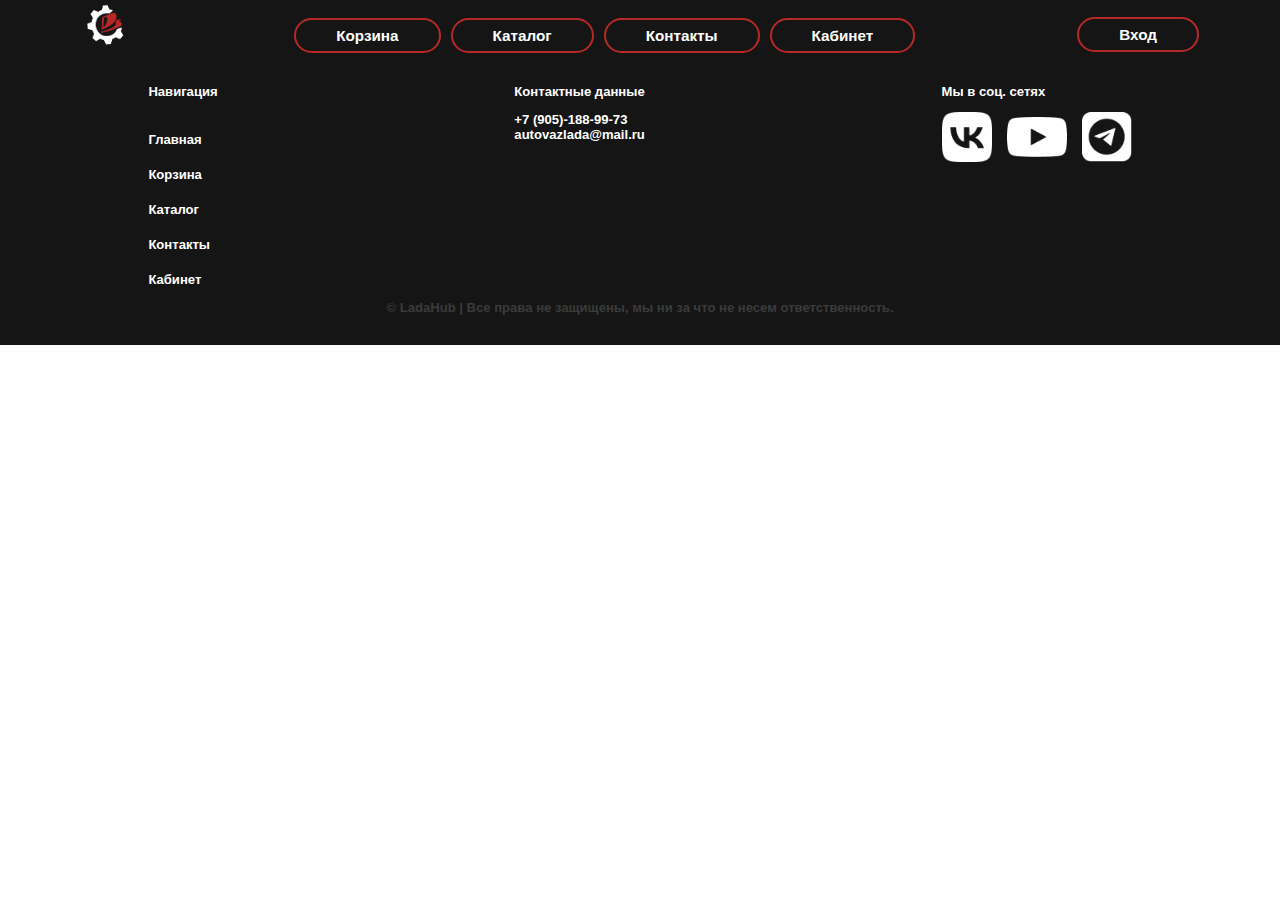
<file: LadaHub/index.html>
<!DOCTYPE html>
<html lang="en">
<head>
    <meta charset="UTF-8">
    <meta name="viewport" content="width=device-width, initial-scale=1.0">
    <title>LadaHub</title>
    <link rel="stylesheet" href="./style.css">
</head>
<body>
    <header>
        <div class="header">
            <div class="header_logo">
                <img src="./assets/images/logo.png" alt="logo">
                <p></p>
            </div>
            <div class="header_sections">
                <a href="">Корзина</a>
                <a href="">Каталог</a>
                <a href="">Контакты</a>
                <a href="">Кабинет</a>
            </div>
            <div class="header_authorization">
                <div><a href="">Вход</a></div>
            </div>

        </div>
    </header>
    <main>

    </main>
    
</body>
<footer>
    <div class="footer">
        <div class="footer_info">
            <div class="footer_navigation">
                <p>Навигация</p>
                <nav class="nav-desktop">
                    <div class="footer_navigation-list">
                        <div class="footer_catalog"><a href="">Главная</a></div>
                        <div class="footer_catalog"><a href="">Корзина</a></div>
                        <div class="footer_catalog"><a href="">Каталог</a></div>
                        <div class="footer_catalog"><a href="">Контакты</a></div>
                        <div class="footer_catalog"><a href="">Кабинет</a></div>
                    </div>
                </nav>
            </div>
            <div class="footer_contacts">
                <p>Контактные данные</p>
                <div class="footer_contacts-contact">
                    <div class="footer_contact-number"><a>+7 (905)-188-99-73</a></div>
                    <div class="footer_contact-email"><a>autovazlada@mail.ru</a></div>
                </div>
            </div>
            <div class="footer_networks">
                <p>Мы в соц. сетях</p>
                <div class="footer_networks-network">
                    <img class="footer_networks-vk" src="./assets/images/vk.png" alt="vk">
                    <img class="footer_networks-yt" src="./assets/images/youtube.png" alt="youtube">
                    <img class="footer_networks-tg" src="./assets/images/telegram.png" alt="telegram">
                </div>
            </div>
        </div>
        <div class="footer_signature">
            <p>© LadaHub | Все права не защищены, мы ни за что не несем ответственность.</p>
        </div>
    </div>
</footer>
</html>
</file>
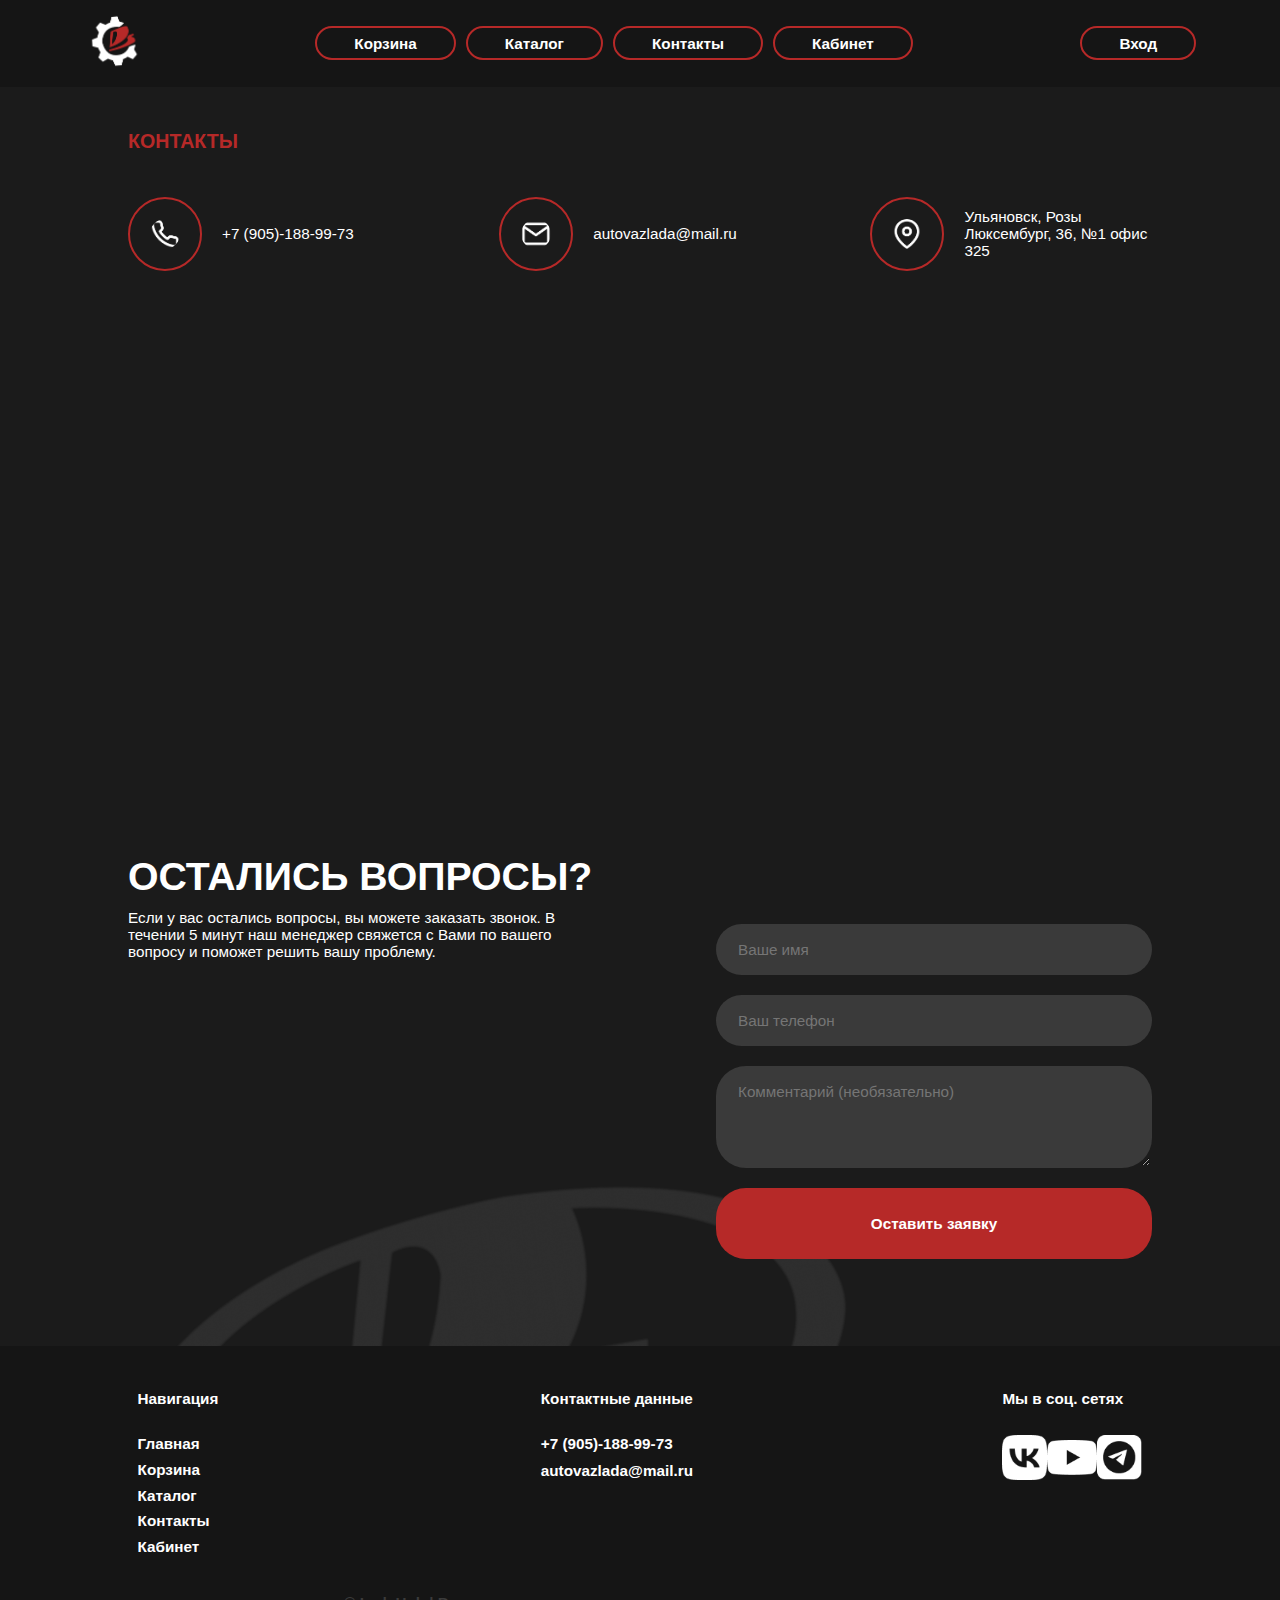
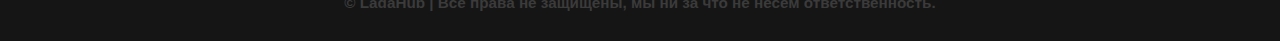
<file: LadaHub/contacts/index.html>
<!DOCTYPE html>
<html lang="en">
<head>
    <meta charset="UTF-8">
    <meta name="viewport" content="width=device-width, initial-scale=1.0">
    <title>Контакты — Russian LadaHub</title>
    <link rel="stylesheet" href="./style.css">
</head>
<body>
    <header>
        <div class="header">
            <div class="header_logo">
                <a href="./index.html"><img src="../assets/images/logo.png" alt="logo"></a>
            </div>
            <div class="header_sections">
                <a href="">Корзина</a>
                <a href="">Каталог</a>
                <a href="">Контакты</a>
                <a href="">Кабинет</a>
            </div>
            <div class="header_authorization">
                <div>
                    <a href="">Вход</a>
                </div>
            </div>
            <div class="burger-menu">
                <span class="burger-line"></span>
                <span class="burger-line"></span>
                <span class="burger-line"></span> 
            </div>

            <!-- Мобильное меню ВНУТРИ header -->
            <div class="mobile_menu">
                <div class="mobile_menu_content">
                    <a href="">Корзина</a>
                    <a href="">Каталог</a>
                    <a href="">Контакты</a>
                    <a href="">Кабинет</a>
                    <a href="">Вход</a>
                </div>
            </div>
        </div>
    </header>
    <main>
        <div class="contacts">
            <div class="contacts_container">
                <div class="contacts_info">
                    <h1>КОНТАКТЫ</h1>
                    <div class="contacts_info-list">
                        <div class="contacts_info-row">
                            <img src="../assets/images/phone.png" alt="img">
                            <p>+7 (905)-188-99-73</p>
                        </div>
                        <div class="contacts_info-row">
                            <img src="../assets/images/mail.png" alt="img">
                            <p>autovazlada@mail.ru</p>
                        </div>
                        <div class="contacts_info-row">
                            <img src="../assets/images/map-pin.png" alt="img">
                            <p>Ульяновск, Розы Люксембург, 36, №1 офис 325</p>
                        </div>
                    </div>
                </div>
            </div>
            <div class="contacts_map">
                <iframe src="https://yandex.ru/map-widget/v1/?um=constructor%3A9703a7ccd63f7b4ac1eb7a96fe758b95c2b6a92a0951bd11809d5b11f87aabe4&amp;source=constructor" width="100%" height="700" frameborder="0"></iframe>
            </div>
            <div class="contacts_container">
                <div class="contacts_application">
                    <div class="contacts_application-text">
                        <h2>ОСТАЛИСЬ ВОПРОСЫ?</h2>
                        <p>
                            Если у вас остались вопросы, вы можете заказать
                            звонок. В течении 5 минут наш менеджер свяжется с 
                            Вами по вашего вопросу и поможет  решить
                            вашу проблему.
                        </p>
                    </div>
                    <div class="contacts_application-form">
                        <input type="text" placeholder="Ваше имя" required>
                        <input type="tel" placeholder="Ваш телефон" required>
                        <textarea class="form-field" placeholder="Комментарий (необязательно)" rows="4"></textarea>
                        <button>Оставить заявку</button>
                    </div>
                </div>
                <div class="contacts_image-background">
                    <img src="../assets/images/lada-image.png" alt="img">
                </div>
            </div>
        </div>
    </main>
    
</body>
<footer>
    <div class="footer">
        <div class="footer_info">
            <div class="footer_navigation mb-60">
                <p>Навигация</p>
                <nav class="nav-desktop">
                    <div class="footer_navigation-list">
                        <div class="footer_catalog"><a href="">Главная</a></div>
                        <div class="footer_catalog"><a href="">Корзина</a></div>
                        <div class="footer_catalog"><a href="">Каталог</a></div>
                        <div class="footer_catalog"><a href="">Контакты</a></div>
                        <div class="footer_catalog"><a href="">Кабинет</a></div>
                    </div>
                </nav>
            </div>
            <div class="footer_contacts_networks mb-60">
                <div class="footer_contacts">
                    <p>Контактные данные</p>
                    <div class="footer_contacts-contact">
                        <div class="footer_contact-number"><a>+7 (905)-188-99-73</a></div>
                        <div class="footer_contact-email"><a>autovazlada@mail.ru</a></div>
                    </div>
                </div>
                <div class="footer_networks mb-60">
                    <p>Мы в соц. сетях</p>
                    <div class="footer_networks-network">
                        <img class="footer_networks-vk" src="../assets/images/vk.png" alt="vk">
                        <img class="footer_networks-yt" src="../assets/images/youtube.png" alt="youtube">
                        <img class="footer_networks-tg" src="../assets/images/telegram.png" alt="telegram">
                    </div>
                </div>
            </div>
        </div>
        <div class="footer_signature">
            <p>© LadaHub | Все права не защищены, мы ни за что не несем ответственность.</p>
        </div>
    </div>
    <script src="./script.js"></script>
</footer>

</html>
</file>
<file: LadaHub/style.css>
@font-face {
  font-family: "Inter";
  src: url("./assets/fonts/Inter_24pt-Black.ttf") format("ttf");
  font-weight: 900;
  font-style: normal;
  font-display: swap;
}



:root { 
  --size: calc(1vh + 1vw) 
}

:root {
  --prymary: "Inter", sans-serif;
  --secondary: "Roboto", sans-serif;
}

body {
    margin: 0;
    padding: 0;
}

a, p {
    color: #ffffff;
    text-decoration: none;
}

.header {
    display: flex;
    justify-content: space-around;
    background-color: #151515; 
}

.header a {
    border: 2px solid #B62928;
    border-radius: 18px;
    padding: 7px 40px;
    font: 900 calc(var(--size) * 0.7) var(--prymary);
}

.header a:hover{
    border: none;
    background: linear-gradient(90deg,rgba(255, 255, 255, 1) 0%, rgba(255, 0, 0, 1) 100%);
    color: #151515;
}

.header_logo img {
    width: 4vw;
}

.header_sections {
    display: flex;
    justify-content: space-around;
    align-items: center;
    gap: 10px;
}



.header_authorization {
    display: flex;
    align-items: center;
}


.footer {
    background-color: #151515;
    font: 900 calc(var(--size) * 0.6) var(--prymary);
}

.footer_info {
    display: flex;
    justify-content: space-around;
}

.footer_signature {
    display: flex;
    justify-content: center;
    align-items: center;
    
}

.footer_signature p {
    margin-bottom: 30px;
    color: #3b3b3b;
}

.footer_navigation {
    display: flex;
    flex-direction: column;
}

.footer_catalog {
    margin-top: 20px;
}

.footer_contacts {
    display: flex;
    flex-direction: column;
}

.footer_networks {
    display: flex;
    flex-direction: column;
}

.footer_networks-network {
    display: flex;
    align-items: center;
    gap: 15px;
}

.footer_networks-network img {
    
}

.footer_networks-vk {
    width: 50px;
    height: 50px;
}

.footer_networks-yt {
    width: 60px;
    height: 40px;
}

.footer_networks-tg {
    width: 50px;
    height: 50px;
}
</file>
<file: LadaHub/contacts/style.css>
@font-face {
  font-family: "Inter";
  src: url("../assets/fonts/Inter_24pt-Black.ttf") format("ttf");
  font-weight: 900;
  font-style: normal;
  font-display: swap;
}

@font-face {
  font-family: "Inter";
  src: url("../assets/fonts/Inter_24pt-ExtraBold.ttf") format("ttf");
  font-weight: 800;
  font-style: normal;
  font-display: swap;
}

@font-face {
  font-family: "Roboto";
  src: url("../assets/fonts/Roboto-Regular.ttf") format("ttf");
  font-weight: 400;
  font-style: normal;
  font-display: swap;
}

@font-face {
  font-family: "Unbounded";
  src: url("../assets/fonts/Unbounded-ExtraBold.ttf") format("ttf");
  font-weight: 800;
  font-style: normal;
  font-display: swap;
}

@font-face {
  font-family: "Inter";
  src: url("../assets/fonts/Inter_24pt-Regular.ttf") format("ttf");
  font-weight: 400;
  font-style: normal;
  font-display: swap;
}

@font-face {
  font-family: "Roboto";
  src: url("../assets/fonts/Roboto-Regular.ttf") format("ttf");
  font-weight: 400;
  font-style: normal;
  font-display: swap;
}

:root { 
  --size: calc(1vh + 1vw) 
}

:root {
  --primary: "Inter", sans-serif;
  --secondary: "Roboto", sans-serif;
  --tertiary: "Unbounded", sans-serif;
}

* {
    margin: 0;
    padding: 0;
    color: #ffffff;
}

a {
    text-decoration: none;
}

button {
    width: calc(var(--size)*15);

}


@media (max-width: 2560px) {
   .header {
        display: flex;
        justify-content: space-around;
        align-items: center;
        background-color: #151515; 
        font: 900 calc(var(--size) * 0.7) var(--primary);
        position: relative;
        z-index: 100;
        padding: 10px 0;
    }

    /* .header a {
        border: 4px solid #B62928;
        border-radius: 40px;
        padding: 7px 40px;
    } */

    .header_sections a:hover {
        border: 2px solid #151515;
        background: linear-gradient(90deg, rgba(255, 255, 255, 1) 0%, rgba(255, 0, 0, 1) 100%);
        color: #151515;
    }

    .header_authorization a:hover {
        border: 2px solid #151515;
        background: linear-gradient(90deg, rgba(255, 255, 255, 1) 0%, rgba(255, 0, 0, 1) 100%);
        color: #151515;
    }

    .header_logo {
        display: flex;
        align-items: center;
    }

    .header_logo a {
        border: none;
        padding: 0;
    }

    .header_logo img {
        width: 5vw;
    }

    .header_sections {
        display: flex;
        justify-content: space-around;
        align-items: center;
        gap: 10px;
    }

    .header_sections a {
        border: 4px solid #B62928;
        border-radius: 40px;
        padding: 7px 40px;
    }

    .header_authorization {
        display: flex;
        align-items: center;
    }

    .header_authorization a {
        border: 4px solid #B62928;
        border-radius: 40px;
        padding: 7px 40px;
    }

    /* === BURGER MENU === */
    .burger-menu {
        display: none;
        flex-direction: column;
        cursor: pointer;
        padding: 5px;
        z-index: 1001;
    }

    .burger-line {
        width: 25px;
        height: 3px;
        background-color: white;
        margin: 3px 0;
        transition: 0.3s;
    }

    .burger-menu.active .burger-line:nth-child(1) {
        transform: rotate(-45deg) translate(-5px, 6px);
        transform-origin: center;
    }

    .burger-menu.active .burger-line:nth-child(2) {
        opacity: 0;
    }

    .burger-menu.active .burger-line:nth-child(3) {
        transform: rotate(45deg) translate(-5px, -6px);
        transform-origin: center;
    }


    .mobile_menu {
        position: absolute;
        top: 100%;
        left: 50%;
        transform: translateX(-50%);
        background-color: #151515;
        z-index: 101;
        padding: 12px;
        box-shadow: 0 6px 20px rgba(0, 0, 0, 0.4);
        width: fit-content;
        

        opacity: 0;
        visibility: hidden;
        transform: translateX(-50%) translateY(-10px);
        transition: opacity 0.3s ease, transform 0.3s ease, visibility 0.3s ease;
    }

    .mobile_menu.open {
        opacity: 1;
        visibility: visible;
        transform: translateX(-50%) translateY(0);
    }

    .mobile_menu_content {
        display: flex;
        flex-direction: column;
        gap: 8px;
    }

    .mobile_menu_content a {
        color: white;
        text-decoration: none;
        padding: 8px 16px;
        text-align: center;
        white-space: nowrap;
    }

    .mobile_menu_content a:hover {
        border: none;
        background: linear-gradient(90deg, rgba(255, 255, 255, 1) 0%, rgba(255, 0, 0, 1) 100%);
        color: #151515;
    }


    .contacts {
        display: flex;
        flex-direction: column;
        justify-content: center;
        background-color: #1b1b1b;
    }
    .contacts_container {
        display: flex;
        align-items: center;
        justify-content: center;
    }
    .contacts_info {
        position: relative;
        z-index: 2;
        display: flex;
        flex-direction: column;
        justify-content: center;
        margin: calc(var(--size) * 2) 0 calc(var(--size) * 4);
        width: 75%;
    }
    .contacts_info h1{
        color: #B62928;
        font: 800 calc(var(--size) * 1) var(--tertiary);
        margin: 0 0 calc(var(--size) * 2) 0;
    }
    .contacts_info p{
        font: 400 calc(var(--size) * 0.7) var(--primary);
    }

    .contacts_info-list {
        display: flex;
        justify-content: space-between;
    }

    .contacts_info-list img {
        width: 40px;
        border: 2px solid #B62928;
        padding: 30px;
        border-radius: 60px;
    }

    .contacts_info-row {
        display: flex;
        align-items: center;
        gap: 20px;
        width: 22vw;
    }
    .contacts_map {
        position: relative;
        z-index: 2;
    }

    .contacts_map iframe {
        height: 65vh;
    }
    
    .contacts_application {
        position: relative;
        z-index: 2;
        display: flex;
        justify-content: space-around;
        margin: calc(var(--size) * 4) 0;
        width: 75%;
        
    }
    .contacts_application-text {
        display: flex;
        flex-direction: column;
    }

    .contacts_application-text h2 {
        font: 800 calc(var(--size) * 1.8) var(--primary);
    }

    .contacts_application-text p {
        width: 70%;
        margin-top: 10px;
        font: 400 calc(var(--size) * 0.7) var(--secondary);
    }

    .contacts_application-form {
        display: flex;
        flex-direction: column;
        align-items: center;
        margin-top: 70px;
    }
    .contacts_application-form input {
        background-color: #3a3a3a;
        color: #ffffff;
        width: calc(var(--size) * 20);
        border: 2px solid transparent;
        border-radius: 50px;
        padding: 25px 30px;
        margin-bottom: 20px;
        font: 400 calc(var(--size) * 0.7) var(--primary);
        box-sizing: border-box;
    }

    .contacts_application-form  textarea {
        background-color: #3a3a3a;
        color: #ffffff;
        width: calc(var(--size) * 20 );
        border: 2px solid transparent;
        border-radius: 40px;
        padding: 25px 30px;
        margin-bottom: 20px;
        font: 400 calc(var(--size) * 0.7) var(--primary);
        box-sizing: border-box;
    }

    .contacts_application-form button {
        color: #ffffff;
        width: calc(var(--size) * 20 );
        background-color: #B62928;
        padding: 25px 0px;
        border: 2px solid transparent;
        border-radius: 30px;
        font: 800 calc(var(--size) * 0.7) var(--primary);
        box-sizing: border-box;
        cursor: pointer;
    }

    .contacts_image-background {
        position: absolute;
        z-index: 1;
        bottom: -65%;
        left: 10%;
    }


    .footer {
        position: relative;
        z-index: 2;
        background-color: #151515;
        font: 900 calc(var(--size) * 0.7) var(--primary);
    }

    .footer_info {
        width: 100%;
        display: flex;
        justify-content: space-around;
    }

    .footer_signature {
        display: flex;
        justify-content: center;
        align-items: center;
    }

    .footer_signature p {
        margin: 30px 0;
        color: #3b3b3b;
    }

    .footer_navigation {
        width: 10%;
        display: flex;
        flex-direction: column;
        padding-top: calc(var(--size) * 2);
    }

    .mb-60 p{
        margin-bottom: calc(var(--size) * 1.3);
    }

    .footer_catalog {
        margin-bottom: calc(var(--size) * 0.4);
    }

    .footer_contacts_networks {
        display: flex;
        width: 47%;
        justify-content: space-between;
    }

    .footer_contacts {
        display: flex;
        flex-direction: column;
        padding-top: calc(var(--size)*2);
    }

    .footer_contact-number {
        margin-bottom: 10px;
    }

    .footer_networks {
        display: flex;
        flex-direction: column;
        padding-top: calc(var(--size)*2);
    }

    .footer_networks-network {
        display: flex;
        justify-content: center;
        align-items: center;
        justify-content: space-between;
    }

    .footer_networks-vk {
        width: 60px;
        height: 60px;
    }

    .footer_networks-yt {
        width: 65px;
        height: 50px;
    }

    .footer_networks-tg {
        width: 60px;
        height: 60px;
    }
    .footer_signature p {
        width: 80%;
        text-align: center;
    }
}

@media (max-width: 1920px) {
    .header {
        font: 900 calc(var(--size) * 0.7) var(--primary);
    }
    /* .header a {
        border: 2px solid #B62928;
        border-radius: 22px;
        padding: calc(var(--size) * 0.3) calc(var(--size) * 1.7);
    } */
    
    .header_sections a{
        border: 2px solid #B62928;
        border-radius: 22px;
        padding: calc(var(--size) * 0.3) calc(var(--size) * 1.7);
    }

    .header_authorization a {
        border: 2px solid #B62928;
        border-radius: 22px;
        padding: calc(var(--size) * 0.3) calc(var(--size) * 1.7);
    }

    .contacts {
        display: flex;
        flex-direction: column;
        justify-content: center;
        background-color: #1b1b1b;
    }
    .contacts_container {
        display: flex;
        align-items: center;
        justify-content: center;
    }
    .contacts_info {
        display: flex;
        flex-direction: column;
        justify-content: center;
        margin: calc(var(--size) * 2) 0 calc(var(--size) * 4);
        width: 80%;
    }
    
    .contacts_info h1{
        color: #B62928;
        font: 800 calc(var(--size) * 0.9) var(--tertiary);
        margin: 0 0 calc(var(--size) * 2) 0;
    }
    .contacts_info p{
        font: 400 calc(var(--size) * 0.7) var(--primary);
    }


    .contacts_info-list img {
        width: 30px;
        border: 2px solid #B62928;
        padding: 20px;
        border-radius: 40px;
    }

    .contacts_info-row {
        display: flex;
        align-items: center;
        gap: 20px;
        width: 22vw;
    }
    .contacts_map iframe{
        height: 45vh;
    }
    .contacts_application {
        display: flex;
        justify-content: space-around;
        margin: calc(var(--size) * 4) 0;
        width: 80%;
        
    }
    .contacts_application-text {
        display: flex;
        flex-direction: column;
    }

    .contacts_application-text h2 {
        font: 800 calc(var(--size) * 1.8) var(--primary);
    }

    .contacts_application-text p {
        width: 80%;
        margin-top: 10px;
        font: 400 calc(var(--size) * 0.7) var(--secondary);
    }

    .contacts_application-form {
        display: flex;
        flex-direction: column;
        align-items: center;
        margin-top: 70px;
    }
    .contacts_application-form input {
        background-color: #3a3a3a;
        color: #ffffff;
        width: calc(var(--size) * 20);
        border: 2px solid transparent;
        border-radius: 50px;
        padding: 15px 20px;
        margin-bottom: 20px;
        font: 400 calc(var(--size) * 0.7) var(--primary);
        box-sizing: border-box;
    }

    .contacts_application-form  textarea {
        background-color: #3a3a3a;
        color: #ffffff;
        width: calc(var(--size) * 20 );
        border: 2px solid transparent;
        border-radius: 30px;
        padding: 15px 20px;
        margin-bottom: 20px;
        font: 400 calc(var(--size) * 0.7) var(--primary);
        box-sizing: border-box;
    }

    .contacts_application-form button {
        color: #ffffff;
        width: calc(var(--size) * 20 );
        background-color: #B62928;
        padding: 25px 0px;
        border: 2px solid transparent;
        border-radius: 30px;
        font: 800 calc(var(--size) * 0.7) var(--primary);
        box-sizing: border-box;
    }

    .contacts_image-background {
        z-index: 1;
        left: 10%;
        bottom: -75%;
    }
    
    .contacts_image-background img {
        width: 720px;
    }
    

    
    .footer {
        font: 900 calc(var(--size) * 0.7) var(--primary);
    }

    .footer_networks-vk {
        width: 45px;
        height: 45px;
    }

    .footer_networks-yt {
        width: 50px;
        height: 35px;
    }

    .footer_networks-tg {
        width: 45px;
        height: 45px;
    }
}

@media (max-width: 1200px) {
    /* .header a {
        padding: calc(var(--size) * 0.25) calc(var(--size) * 1.4);
    } */
    .header a:hover {
        border: 2px solid #151515;
        background: linear-gradient(90deg, rgba(255, 255, 255, 1) 0%, rgba(255, 0, 0, 1) 100%);
        color: #151515;
    }

    .header_sections a{
        padding: calc(var(--size) * 0.25) calc(var(--size) * 1.4);
    }

    .header_authorization a {
        padding: calc(var(--size) * 0.25) calc(var(--size) * 1.4);
    }

    .contacts {
        display: flex;
        flex-direction: column;
        justify-content: center;
        background-color: #1b1b1b;
    }
    .contacts_container {
        display: flex;
        align-items: center;
        justify-content: center;
    }
    .contacts_info {
        display: flex;
        flex-direction: column;
        justify-content: center;
        margin: calc(var(--size) * 2) 0 calc(var(--size) * 3);
        width: 90%;
    }
    
    .contacts_info h1{
        color: #B62928;
        font: 800 calc(var(--size) * 0.7) var(--tertiary);
        margin: 0 0 calc(var(--size) * 2) 0;
    }
    .contacts_info p{
        font: 400 calc(var(--size) * 0.6) var(--primary);
    }


    .contacts_info-list img {
        width: 25px;
        border: 2px solid #B62928;
        padding: 15px;
        border-radius: 40px;
    }

    .contacts_info-row {
        display: flex;
        align-items: center;
        gap: 20px;
        width: 30vw;
    }

    .contacts_map iframe{
        height: 25vh;
    }
    
    .contacts_application {
        display: flex;
        justify-content: space-around;
        margin: calc(var(--size) * 3) 0;
        width: 90%;
        
    }
    .contacts_application-text {
        display: flex;
        flex-direction: column;
    }

    .contacts_application-text h2 {
        font: 800 calc(var(--size) * 1.5) var(--primary);
    }

    .contacts_application-text p {
        width: 70%;
        margin-top: 10px;
        font: 400 calc(var(--size) * 0.7) var(--secondary);
    }

    .contacts_application-form {
        display: flex;
        flex-direction: column;
        align-items: center;
        margin-top: 50px;
    }
    .contacts_application-form input {
        background-color: #3a3a3a;
        color: #ffffff;
        width: calc(var(--size) * 15);
        border: 2px solid transparent;
        border-radius: 50px;
        padding: 15px 20px;
        margin-bottom: 20px;
        font: 400 calc(var(--size) * 0.6) var(--primary);
        box-sizing: border-box;
    }

    .contacts_application-form  textarea {
        background-color: #3a3a3a;
        color: #ffffff;
        width: calc(var(--size) * 15);
        border: 2px solid transparent;
        border-radius: 30px;
        padding: 15px 20px;
        margin-bottom: 20px;
        font: 400 calc(var(--size) * 0.6) var(--primary);
        box-sizing: border-box;
    }

    .contacts_application-form button {
        color: #ffffff;
        width: calc(var(--size) * 15);
        background-color: #B62928;
        padding: 20px 0px;
        border: 2px solid transparent;
        border-radius: 20px;
        font: 800 calc(var(--size) * 0.6) var(--primary);
        box-sizing: border-box;
    }

    .contacts_image-background {
        z-index: 1;
        left: 5%;
        bottom: 17%;
    }
    
    .contacts_image-background img {
        width: 500px;
    }


    .footer {
        font: 900 calc(var(--size) * 0.7) var(--primary);
    }

    .footer_networks-vk {
        width: 45px;
        height: 45px;
    }

    .footer_networks-yt {
        width: 50px;
        height: 35px;
    }

    .footer_networks-tg {
        width: 45px;
        height: 45px;
    }
}

@media (max-width: 960px) {
    .header {
        font: 900 calc(var(--size) * 0.5) var(--primary);
    }

    /* .header a {
        padding: calc(var(--size) * 0.2) calc(var(--size) * 1.2);
    } */

    .header_logo img {
      width: 7vw;
    }

    .header_sections a{
        padding: calc(var(--size) * 0.2) calc(var(--size) * 1.2);
    }

    .header_authorization a {
        padding: calc(var(--size) * 0.2) calc(var(--size) * 1.2);
    }


    .contacts {
        display: flex;
        flex-direction: column;
        justify-content: center;
        background-color: #1b1b1b;
    }
    .contacts_container {
        display: flex;
        align-items: center;
        justify-content: center;
    }
    .contacts_info {
        display: flex;
        flex-direction: column;
        justify-content: center;
        margin: calc(var(--size) * 2) 0 calc(var(--size) * 3);
        width: 95%;
    }
    
    .contacts_info h1{
        color: #B62928;
        font: 800 calc(var(--size) * 0.65) var(--tertiary);
        margin: 0 0 calc(var(--size) * 2) 0;
    }
    .contacts_info p{
        font: 400 calc(var(--size) * 0.55) var(--primary);
    }


    .contacts_info-list img {
        width: 22px;
        border: 2px solid #B62928;
        padding: 12px;
        border-radius: 40px;
    }

    .contacts_info-row {
        display: flex;
        align-items: center;
        gap: 20px;
        width: 30vw;
    }

    .contacts_map iframe{
        height: 22vh;
    }
    
    .contacts_application {
        display: flex;
        justify-content: space-around;
        margin: calc(var(--size) * 2.5) 0;
        width: 95%;
        
    }
    .contacts_application-text {
        display: flex;
        flex-direction: column;
    }

    .contacts_application-text h2 {
        font: 800 calc(var(--size) * 1.3) var(--primary);
    }

    .contacts_application-text p {
        width: 80%;
        margin-top: 10px;
        font: 400 calc(var(--size) * 0.6) var(--secondary);
    }

    .contacts_application-form {
        display: flex;
        flex-direction: column;
        align-items: center;
        margin-top: 30px;
    }
    .contacts_application-form input {
        background-color: #3a3a3a;
        color: #ffffff;
        width: calc(var(--size) * 13);
        border: 2px solid transparent;
        border-radius: 50px;
        padding: 10px 15px;
        margin-bottom: 20px;
        font: 400 calc(var(--size) * 0.55) var(--primary);
        box-sizing: border-box
    }

    .contacts_application-form  textarea {
        background-color: #3a3a3a;
        color: #ffffff;
        width: calc(var(--size) * 13);
        border: 2px solid transparent;
        border-radius: 23px;
        padding: 15px 20px;
        margin-bottom: 20px;
        font: 400 calc(var(--size) * 0.55) var(--primary);
        box-sizing: border-box;
    }

    .contacts_application-form button {
        color: #ffffff;
        width: calc(var(--size) * 13);
        background-color: #B62928;
        padding: 15px 0px;
        border: 2px solid transparent;
        border-radius: 17px;
        font: 800 calc(var(--size) * 0.55) var(--primary);
        box-sizing: border-box;
    }

    .contacts_image-background {
        z-index: 1;
        left: 5%;
        bottom: 28%;
    }
    
    .contacts_image-background img {
        width: 450px;
    }


    .footer {
        font: 900 calc(var(--size) * 0.5) var(--primary);
    }
    .footer_networks-network {
        gap: 20px;
    }
    .footer_networks-vk {
        width: 40px;
        height: 40px;
    }

    .footer_networks-yt {
        width: 40px;
        height: 30px;
    }

    .footer_networks-tg {
        width: 40px;
        height: 40px;
    }
    .footer_contacts_networks {
        width: 56%;
    }
}

@media (min-width: 769px) {
  .header_sections,
  .header_authorization {
    display: flex !important;
  }

  .burger-menu,
  .mobile_menu {
    display: none !important;
  }
}

@media (max-width: 768px) {
    .header_logo img {
        width: 9vw;
    }
    .header {
        display: flex; 
        font: 900 calc(var(--size) * 0.7) var(--primary);
        padding: 10px 20px;
        justify-content: space-between;
    }
    /* .header a {
        border: none;
        border-radius: 0;
        border-bottom: 1px solid #505050;
        padding-bottom: 10px;
    } */
    .header_sections,
    .header_authorization {
        display: none !important;
    }

    .header_sections a{
        border: none;
        border-radius: 0;
        border-bottom: 1px solid #505050;
        padding-bottom: 10px;
    }

    .header_authorization a {
        border: none;
        border-radius: 0;
        border-bottom: 1px solid #505050;
        padding-bottom: 10px;
    }

    .burger-menu {
        display: flex !important;
    }


    .mobile_menu {
        width: 100%;
        left: 50%;
        transform: translateX(-50%);
        padding: 12px;
    }

    .mobile_menu.open {
        transform: translateX(-50%) translateY(0);
    }

    .mobile_menu_content {
        display: flex;
        align-items: center;
    }

    .mobile_menu_content a {
        width: 40%;
    }


    .contacts {
        display: flex;
        flex-direction: column;
        justify-content: center;
        background-color: #1b1b1b;
    }
    .contacts_container {
        display: flex;
        align-items: center;
        justify-content: center;
    }
    .contacts_info {
        display: flex;
        flex-direction: column;
        justify-content: center;
        margin: calc(var(--size) * 2) 0;
        width: 90%;
    }
    
    .contacts_info h1{
        color: #B62928;
        font: 800 calc(var(--size) * 0.7) var(--tertiary);
        margin: 0 0 calc(var(--size) * 2) 0;
    }
    .contacts_info p{
        font: 400 calc(var(--size) * 0.6) var(--primary);
    }

     .contacts_info-list {
        display: flex;
        flex-direction: column;
  }

    .contacts_info-list img {
        width: 25px;
        border: 2px solid #B62928;
        padding: 15px;
        border-radius: 40px;
    }

    .contacts_info-row {
        display: flex;
        align-items: center;
        gap: 20px;
        width: 100%;
        margin-bottom: 30px;
    }

    .contacts_map iframe{
        height: 22vh;
    }
    
    .contacts_application {
        display: flex;
        flex-direction: column;
        margin: calc(var(--size) * 2.5) 0;
        width: 90%;
        
    }
    .contacts_application-text {
        display: flex;
        flex-direction: column;
        align-items: center;
    }

    .contacts_application-text h2 {
        font: 800 calc(var(--size) * 1.3) var(--primary);
    }

    .contacts_application-text p {
        width: 80%;
        margin-top: 10px;
        font: 400 calc(var(--size) * 0.6) var(--secondary);
    }

    .contacts_application-form {
        display: flex;
        flex-direction: column;
        align-items: center;
        margin-top: 30px;
    }
    .contacts_application-form input {
        background-color: #3a3a3a;
        color: #ffffff;
        width: calc(var(--size) * 13);
        border: 2px solid transparent;
        border-radius: 50px;
        padding: 10px 15px;
        margin-bottom: 20px;
        font: 400 calc(var(--size) * 0.55) var(--primary);
        box-sizing: border-box
    }

    .contacts_application-form  textarea {
        background-color: #3a3a3a;
        color: #ffffff;
        width: calc(var(--size) * 13);
        border: 2px solid transparent;
        border-radius: 23px;
        padding: 10px 15px;
        margin-bottom: 20px;
        font: 400 calc(var(--size) * 0.55) var(--primary);
        box-sizing: border-box;
    }

    .contacts_application-form button {
        color: #ffffff;
        width: calc(var(--size) * 13);
        background-color: #B62928;
        padding: 15px 0px;
        border: 2px solid transparent;
        border-radius: 17px;
        font: 800 calc(var(--size) * 0.55) var(--primary);
        box-sizing: border-box;
    }

    .contacts_image-background {
        z-index: 1;
        left: 1%;
        bottom: 15%;
    }
    
    .contacts_image-background img {
        width: 420px;
    }



    .footer {
        font: 900 calc(var(--size) * 0.7) var(--primary);
    }
    .footer_navigation {
        width: 12%;
    }
    .footer_contacts_networks {
        width: 65%;
    }

    .footer_networks-network {
        width: 80%;
        gap: 0;
    }
    .footer_networks-vk {
        width: 34px;
        height: 34px;
    }

    .footer_networks-yt {
        width: 34px;
        height: 24px;
    }

    .footer_networks-tg {
        width: 34px;
        height: 34px;
    }
}

@media (max-width: 375px) {
    
    .header {
        display: flex; 
        font: 900 calc(var(--size) * 0.7) var(--primary);
    }

    .header_logo img {
        width: 15vw;
    }


    .contacts {
        display: flex;
        flex-direction: column;
        justify-content: center;
        background-color: #1b1b1b;
    }
    .contacts_container {
        display: flex;
        align-items: center;
        justify-content: center;
    }
    .contacts_info {
        display: flex;
        flex-direction: column;
        justify-content: center;
        margin: calc(var(--size) * 2) 0;
        width: 90%;
    }
    
    .contacts_info h1{
        color: #B62928;
        font: 800 calc(var(--size) * 0.75) var(--tertiary);
        margin: 0 0 calc(var(--size) * 2) 0;
    }
    .contacts_info p{
        font: 400 calc(var(--size) * 0.7) var(--primary);
    }

     .contacts_info-list {
        display: flex;
        flex-direction: column;
  }

    .contacts_info-list img {
        width: 25px;
        border: 2px solid #B62928;
        padding: 15px;
        border-radius: 40px;
    }

    .contacts_info-row {
        display: flex;
        align-items: center;
        gap: 20px;
        width: 100%;
        margin-bottom: 30px;
    }

    .contacts_map iframe{
        height: 22vh;
    }
    
    .contacts_application {
        display: flex;
        flex-direction: column;
        margin: calc(var(--size) * 2.5) 0;
        width: 90%;
        
    }
    .contacts_application-text {
        display: flex;
        flex-direction: column;
        align-items: center;
    }

    .contacts_application-text h2 {
        font: 800 calc(var(--size) * 1.1) var(--primary);
    }

    .contacts_application-text p {
        width: 90%;
        margin-top: 10px;
        font: 400 calc(var(--size) * 0.6) var(--secondary);
    }

    .contacts_application-form {
        display: flex;
        flex-direction: column;
        align-items: center;
        margin-top: 20px;
    }
    .contacts_application-form input {
        background-color: #3a3a3a;
        color: #ffffff;
        width: calc(var(--size) * 15);
        border: 2px solid transparent;
        border-radius: 50px;
        padding: 10px 15px;
        margin-bottom: 15px;
        font: 400 calc(var(--size) * 0.55) var(--primary);
        box-sizing: border-box;
    }

    .contacts_application-form  textarea {
        background-color: #3a3a3a;
        color: #ffffff;
        width: calc(var(--size) * 15);
        border: 2px solid transparent;
        border-radius: 15px;
        padding: 10px 15px;
        margin-bottom: 20px;
        font: 400 calc(var(--size) * 0.55) var(--primary);
        box-sizing: border-box;
    }

    .contacts_application-form button {
        color: #ffffff;
        width: calc(var(--size) * 15);
        background-color: #B62928;
        padding: 12px 0px;
        border: 2px solid transparent;
        border-radius: 17px;
        font: 800 calc(var(--size) * 0.55) var(--primary);
        box-sizing: border-box;
    }

    .contacts_image-background {
        z-index: 1;
        left: 1%;
        bottom: 19%;
    }
    
    .contacts_image-background img {
        width: 370px;
    }


    .footer {
        font: 900 calc(var(--size) * 0.7) var(--primary);
    }

    .footer_navigation {
        width: 10%;
    }
    .footer_contacts_networks {
        width: 50%;
    }

    .footer_navigation p {
        margin-bottom: 0px;
        display: none;
    }

    .footer_contacts {
        padding-top: 0;
    }

    .footer_contacts p{
        margin-bottom: 0px;
        display: none;
    }

    .footer_networks p{
        margin-bottom: 0px;
        display: none;
    }


    .footer_contacts_networks {
        display: flex;
        flex-direction: column-reverse;
        
    }

    .footer_networks-network {
        width: 80%;
    }

    .footer_networks-vk {
        width: 30px;
        height: 30px;
    }

    .footer_networks-yt {
        width: 30px;
        height: 20px;
    }

    .footer_networks-tg {
        width: 30px;
        height: 30px;
    }

    .footer_signature p {
        text-align: center;
        font: 700 calc(var(--size) * 0.7) var(--primary);
    }
}
</file>
